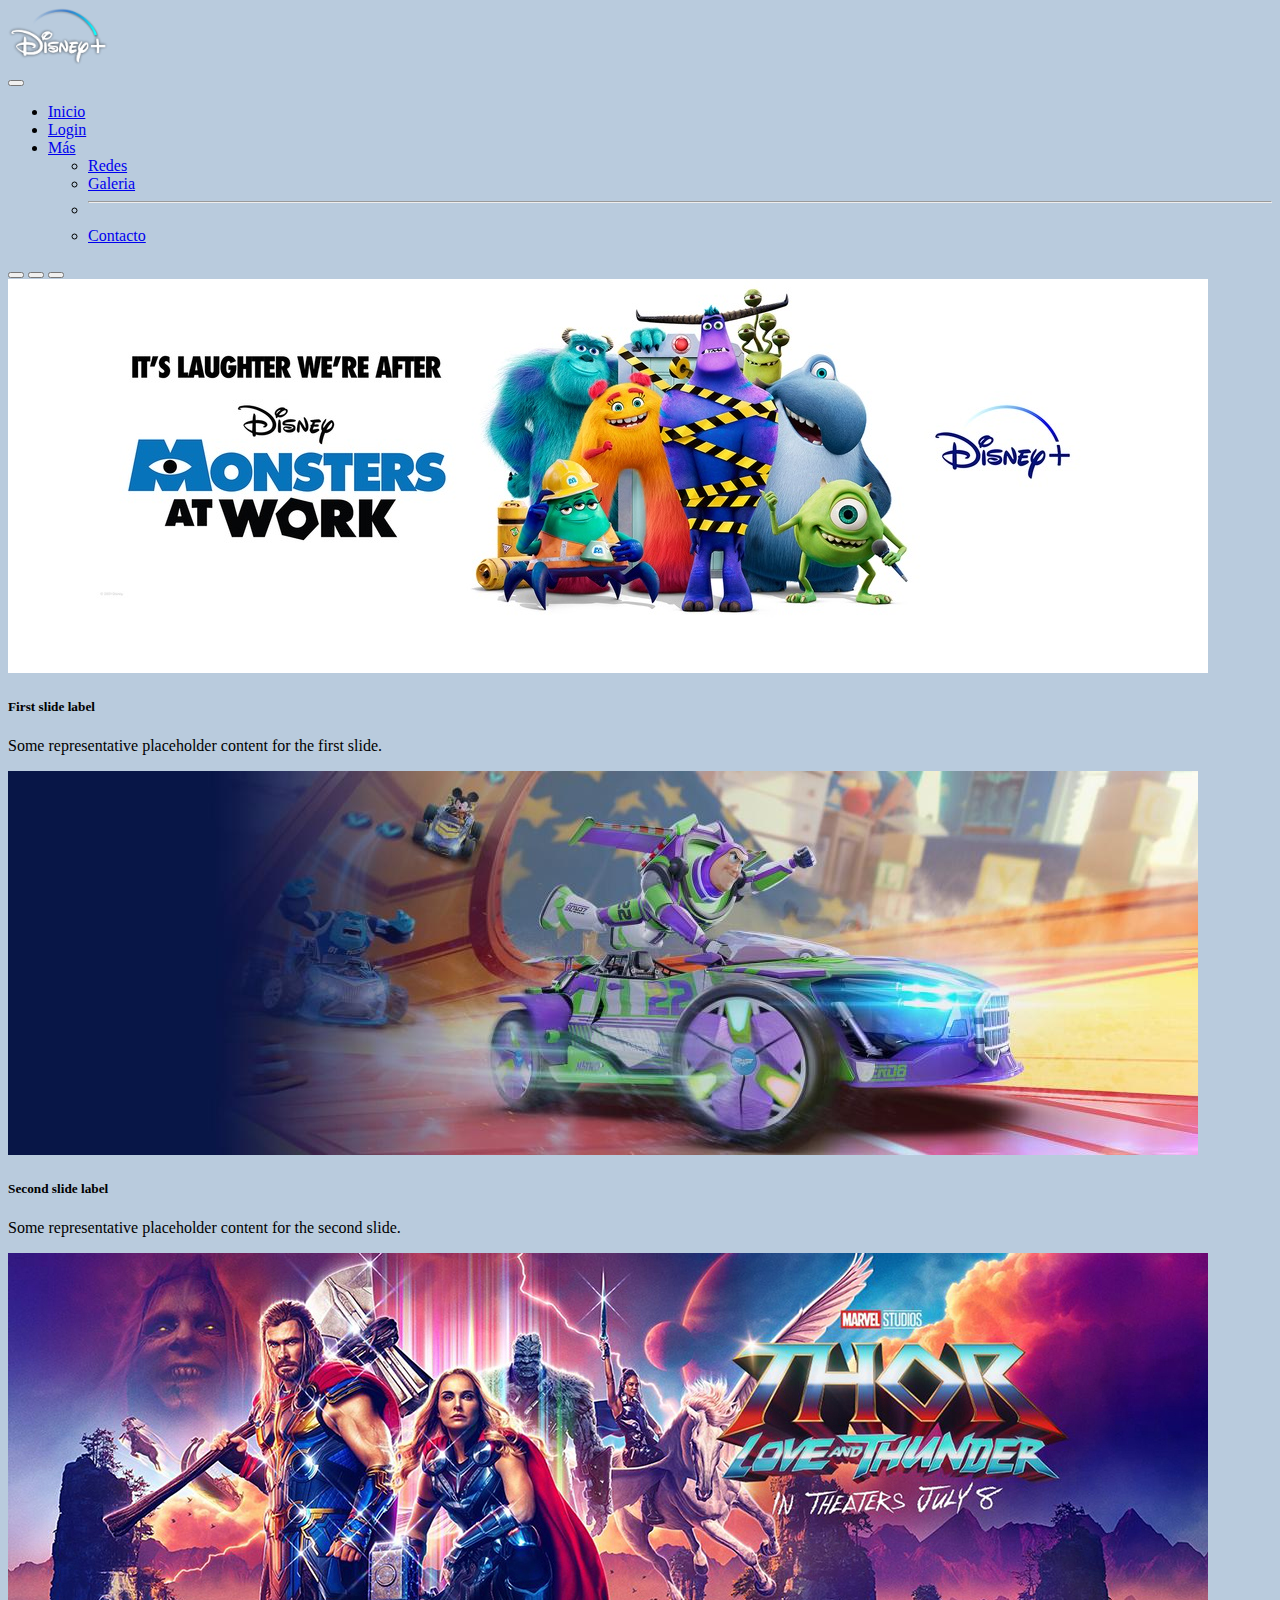
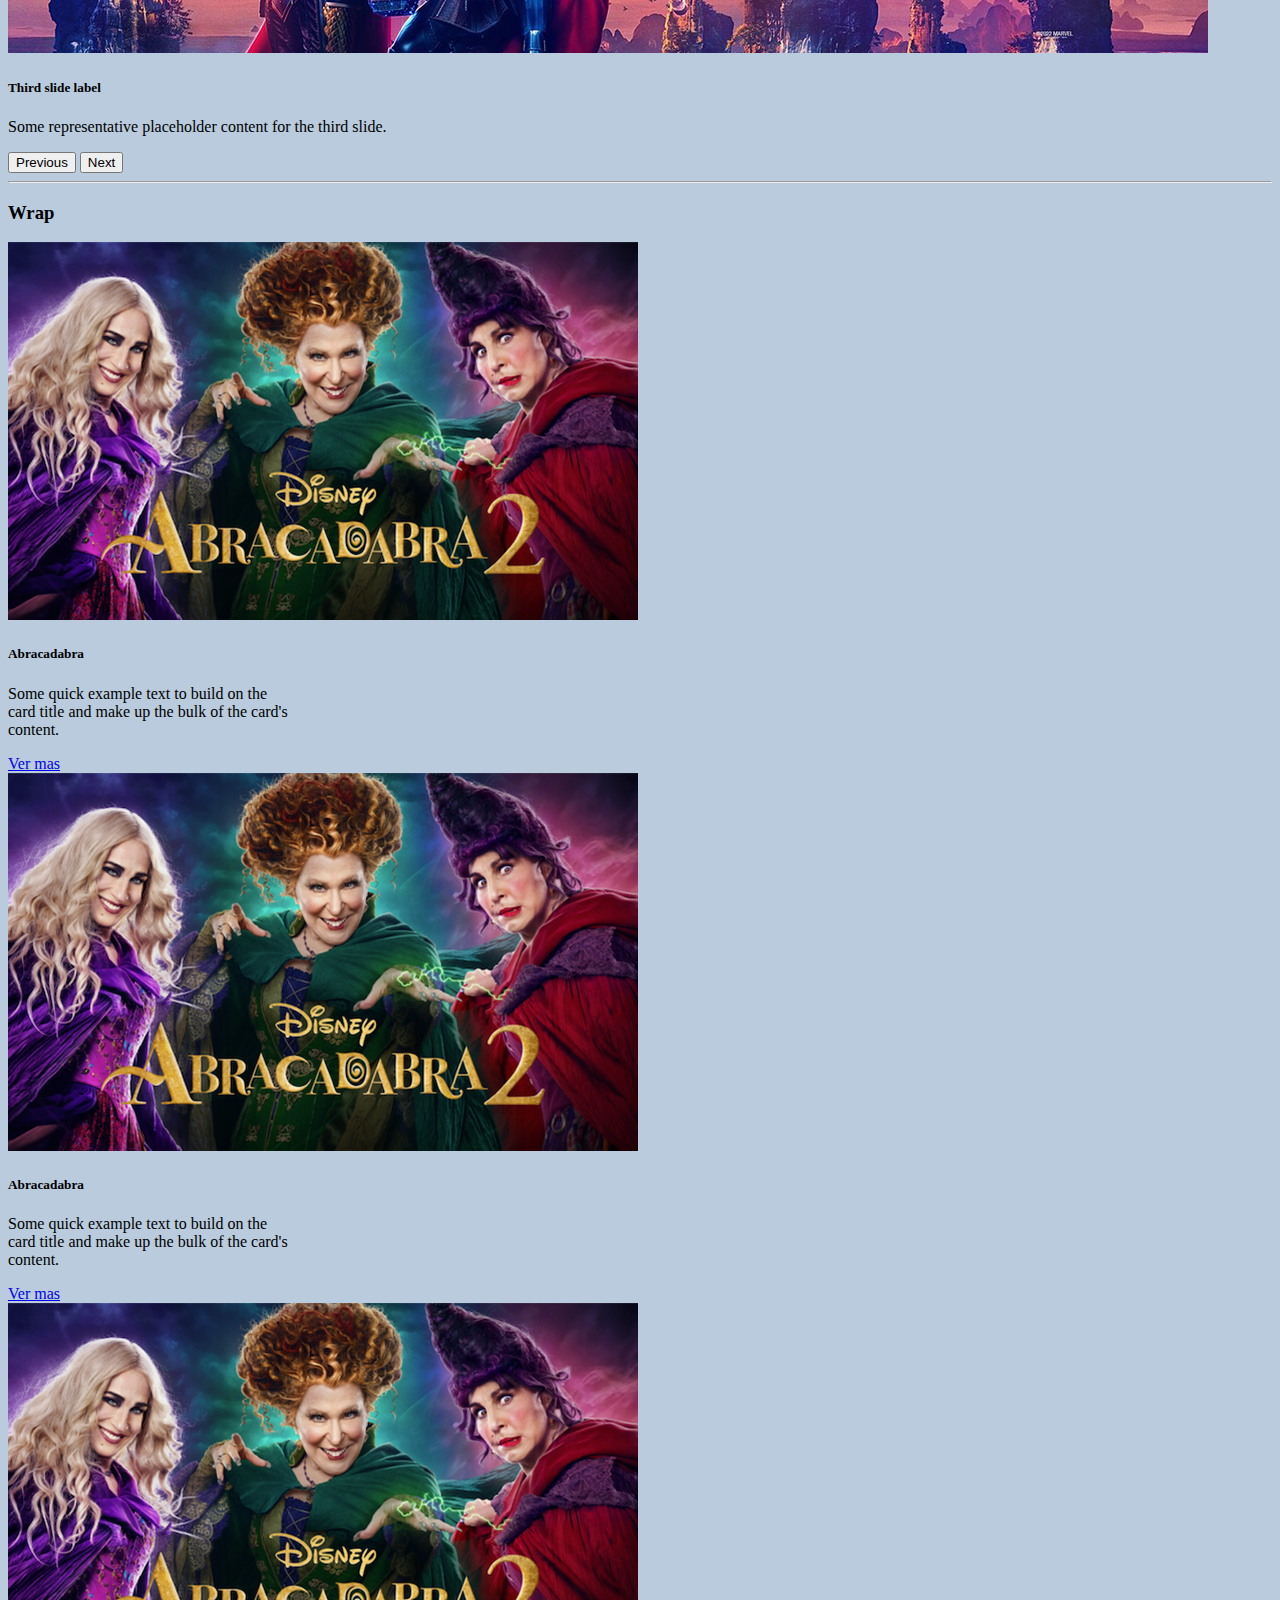
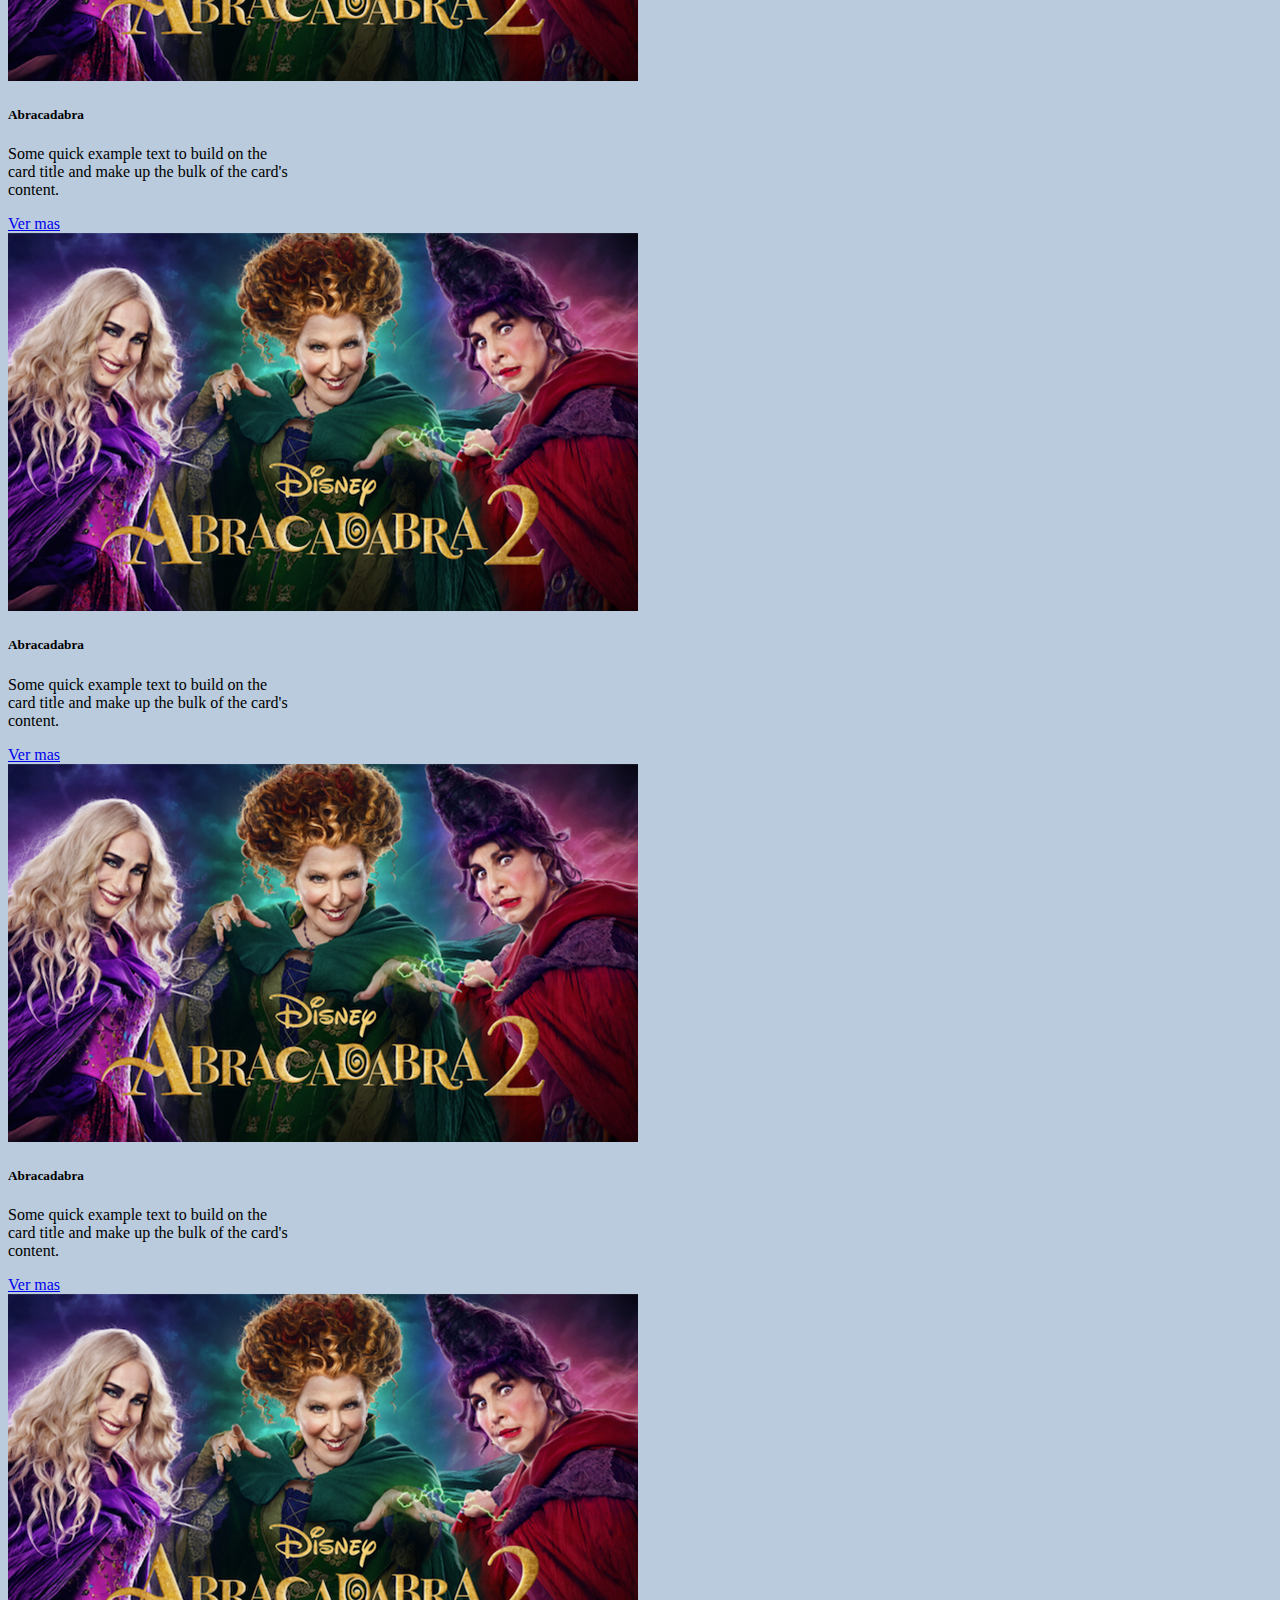
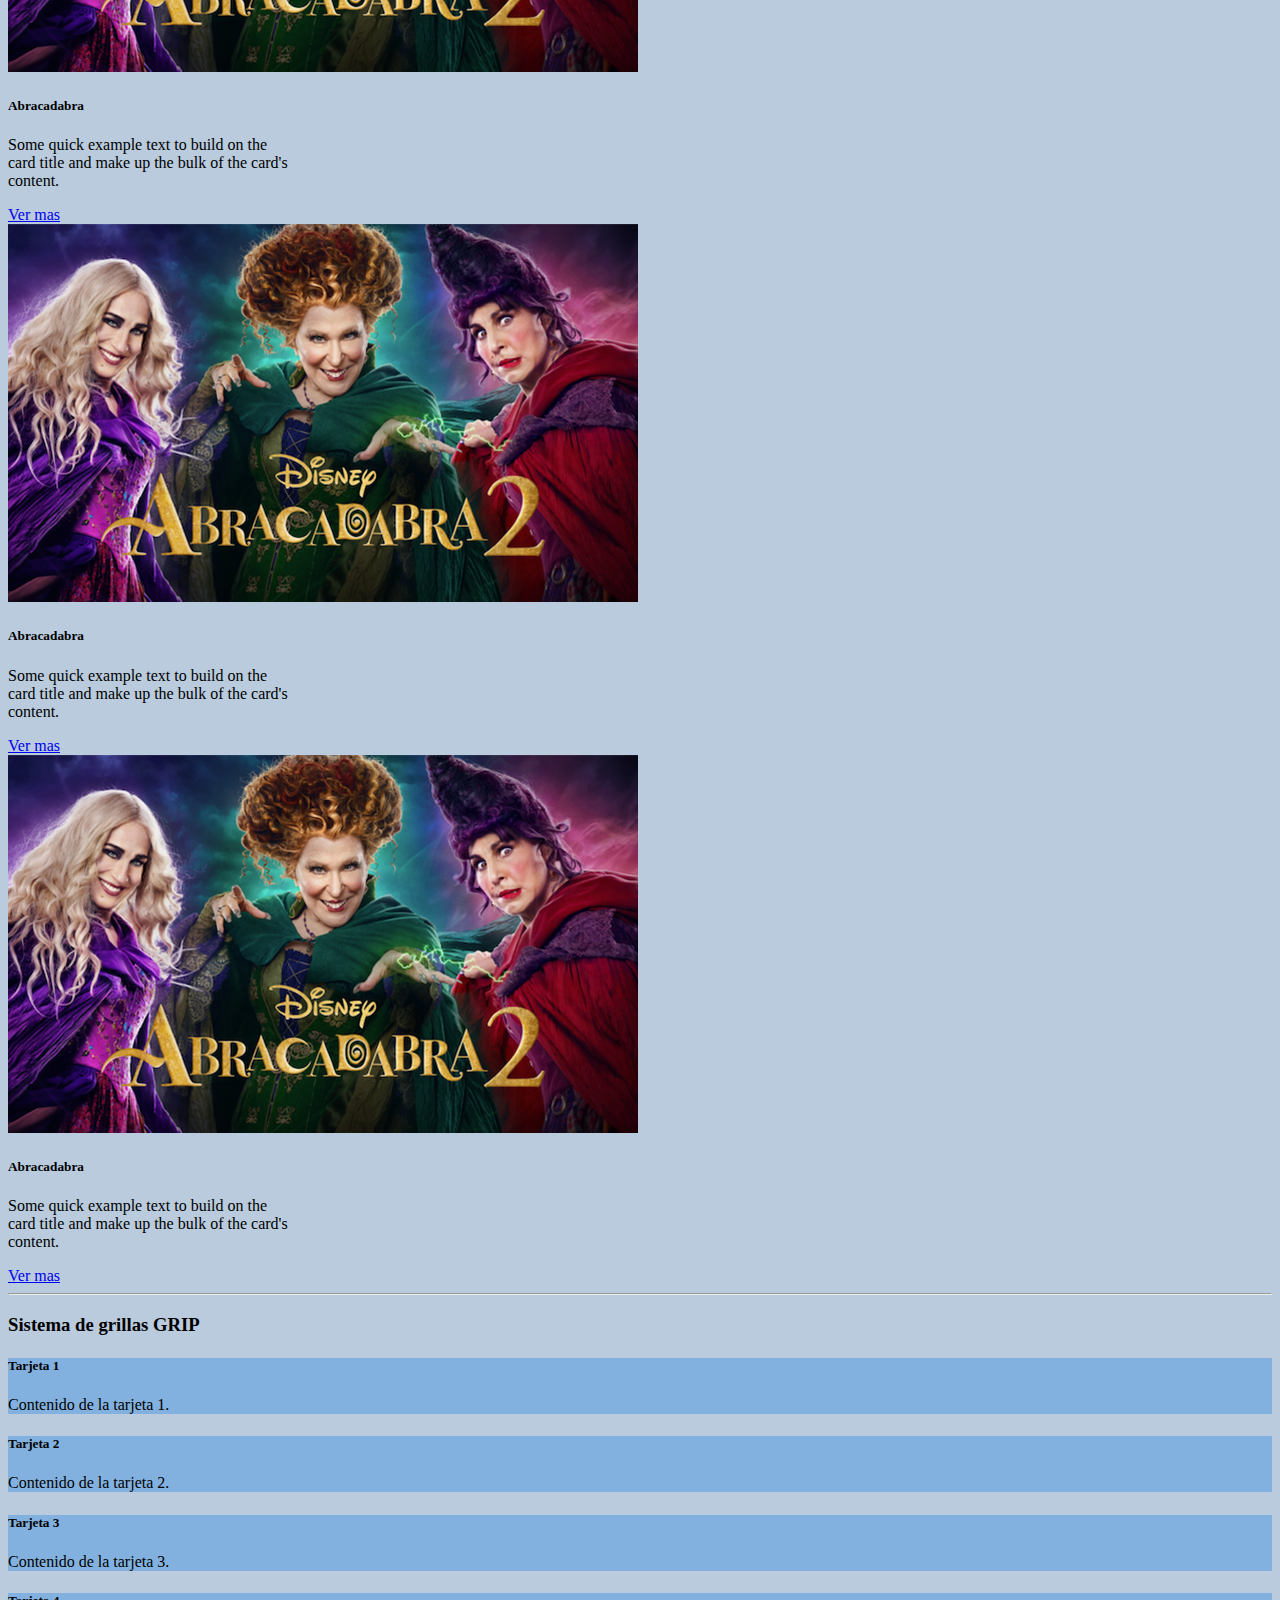
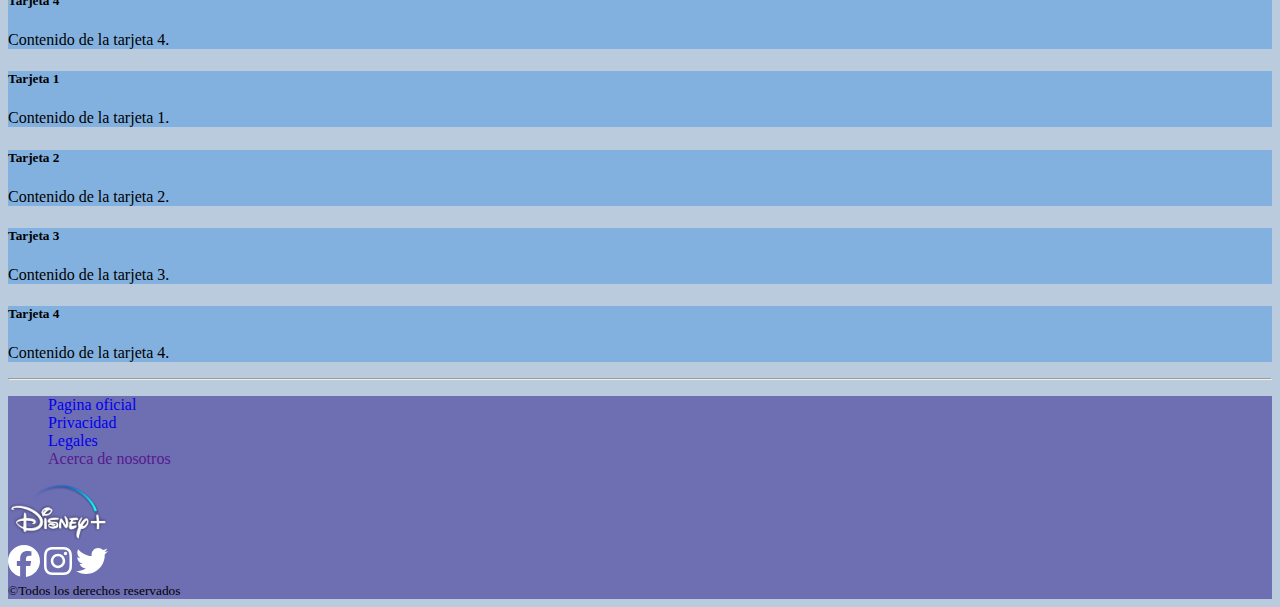
<file: index.html>
<!DOCTYPE html>
<html lang="es">
  <head>
    <meta charset="UTF-8" />
    <meta name="viewport" content="width=device-width, initial-scale=1.0" />
    <!-- meta -->
    <!-- meta -->
    <!-- meta -->
    <!-- meta -->
    <!-- meta -->

    <link
      href="https://cdn.jsdelivr.net/npm/bootstrap@5.3.2/dist/css/bootstrap.min.css"
      rel="stylesheet"
      integrity="sha384-T3c6CoIi6uLrA9TneNEoa7RxnatzjcDSCmG1MXxSR1GAsXEV/Dwwykc2MPK8M2HN"
      crossorigin="anonymous"
    />
    <!-- <script
      src="https://kit.fontawesome.com/c40215ce1b.js"
      crossorigin="anonymous"
    ></script> -->
    <link rel="stylesheet" href="style.css" />
    <title>Bootstrap Intro</title>
  </head>
  <body>
    <header>
      <nav class="navbar navbar-expand-sm bg-dark navbar-dark">
        <div class="container">
          <div>
            <img
              src="/assets/img/logo/disneyPlus.png"
              alt="logo de disney plus"
              width="100"
              id="logoDisney"
            />
          </div>
          <div>
            <button
              class="navbar-toggler"
              type="button"
              data-bs-toggle="collapse"
              data-bs-target="#navbarSupportedContent"
              aria-controls="navbarSupportedContent"
              aria-expanded="false"
              aria-label="Toggle navigation"
            >
              <span class="navbar-toggler-icon"></span>
            </button>
            <div class="collapse navbar-collapse" id="navbarSupportedContent">
              <ul class="navbar-nav me-auto mb-2 mb-lg-0">
                <li class="nav-item">
                  <a class="nav-link" aria-current="page" href="#">Inicio</a>
                </li>
                <li class="nav-item">
                  <a
                    class="nav-link"
                    aria-current="page"
                    href="/pages/login.html"
                    >Login</a
                  >
                </li>
                <!-- dropdown -->
                <li class="nav-item dropdown">
                  <a
                    class="nav-link dropdown-toggle"
                    href="#"
                    role="button"
                    data-bs-toggle="dropdown"
                    aria-expanded="false"
                  >
                    Más
                  </a>
                  <ul class="dropdown-menu">
                    <li><a class="dropdown-item" href="#redes">Redes</a></li>
                    <li><a class="dropdown-item" href="#">Galeria</a></li>
                    <li><hr class="dropdown-divider" /></li>
                    <li><a class="dropdown-item" href="#">Contacto</a></li>
                  </ul>
                </li>
              </ul>
            </div>
          </div>
        </div>
      </nav>
    </header>
    <main>
      <div id="carouselExampleCaptions" class="carousel slide">
        <div class="carousel-indicators">
          <button
            type="button"
            data-bs-target="#carouselExampleCaptions"
            data-bs-slide-to="0"
            class="active"
            aria-current="true"
            aria-label="Slide 1"
          ></button>
          <button
            type="button"
            data-bs-target="#carouselExampleCaptions"
            data-bs-slide-to="1"
            aria-label="Slide 2"
          ></button>
          <button
            type="button"
            data-bs-target="#carouselExampleCaptions"
            data-bs-slide-to="2"
            aria-label="Slide 3"
          ></button>
        </div>
        <div class="carousel-inner">
          <div class="carousel-item active">
            <img
              src="/assets/img/img_slider/Monsters.jpeg.jpg"
              class="d-block w-100"
              alt="..."
            />
            <div class="carousel-caption d-none d-md-block">
              <h5>First slide label</h5>
              <p>
                Some representative placeholder content for the first slide.
              </p>
            </div>
          </div>
          <div class="carousel-item">
            <img
              src="/assets/img/img_slider/slider.jpg"
              class="d-block w-100"
              alt="..."
            />
            <div class="carousel-caption d-none d-md-block">
              <h5>Second slide label</h5>
              <p>
                Some representative placeholder content for the second slide.
              </p>
            </div>
          </div>
          <div class="carousel-item">
            <img
              src="/assets/img/img_slider/thor.jpg"
              class="d-block w-100"
              alt="..."
            />
            <div class="carousel-caption d-none d-md-block">
              <h5>Third slide label</h5>
              <p>
                Some representative placeholder content for the third slide.
              </p>
            </div>
          </div>
        </div>
        <button
          class="carousel-control-prev"
          type="button"
          data-bs-target="#carouselExampleCaptions"
          data-bs-slide="prev"
        >
          <span class="carousel-control-prev-icon" aria-hidden="true"></span>
          <span class="visually-hidden">Previous</span>
        </button>
        <button
          class="carousel-control-next"
          type="button"
          data-bs-target="#carouselExampleCaptions"
          data-bs-slide="next"
        >
          <span class="carousel-control-next-icon" aria-hidden="true"></span>
          <span class="visually-hidden">Next</span>
        </button>
      </div>
      <hr />
      <h3 class="mx-2">Wrap</h3>
      <div class="d-flex flex-wrap justify-content-evenly">
        <div class="card m-3" style="width: 18rem">
          <img
            src="/assets/img/img_cards/abracadabra.png"
            class="card-img-top"
            alt="..."
          />
          <div class="card-body">
            <h5 class="card-title">Abracadabra</h5>
            <p class="card-text">
              Some quick example text to build on the card title and make up the
              bulk of the card's content.
            </p>
            <a href="#" class="btn btn-primary">Ver mas</a>
          </div>
        </div>

        <div class="card m-3" style="width: 18rem">
          <img
            src="/assets/img/img_cards/abracadabra.png"
            class="card-img-top"
            alt="..."
          />
          <div class="card-body">
            <h5 class="card-title">Abracadabra</h5>
            <p class="card-text">
              Some quick example text to build on the card title and make up the
              bulk of the card's content.
            </p>
            <a href="#" class="btn btn-primary">Ver mas</a>
          </div>
        </div>

        <div class="card m-3" style="width: 18rem">
          <img
            src="/assets/img/img_cards/abracadabra.png"
            class="card-img-top"
            alt="..."
          />
          <div class="card-body">
            <h5 class="card-title">Abracadabra</h5>
            <p class="card-text">
              Some quick example text to build on the card title and make up the
              bulk of the card's content.
            </p>
            <a href="#" class="btn btn-primary">Ver mas</a>
          </div>
        </div>

        <div class="card m-3" style="width: 18rem">
          <img
            src="/assets/img/img_cards/abracadabra.png"
            class="card-img-top"
            alt="..."
          />
          <div class="card-body">
            <h5 class="card-title">Abracadabra</h5>
            <p class="card-text">
              Some quick example text to build on the card title and make up the
              bulk of the card's content.
            </p>
            <a href="#" class="btn btn-primary">Ver mas</a>
          </div>
        </div>
        <div class="card m-3" style="width: 18rem">
          <img
            src="/assets/img/img_cards/abracadabra.png"
            class="card-img-top"
            alt="..."
          />
          <div class="card-body">
            <h5 class="card-title">Abracadabra</h5>
            <p class="card-text">
              Some quick example text to build on the card title and make up the
              bulk of the card's content.
            </p>
            <a href="#" class="btn btn-primary">Ver mas</a>
          </div>
        </div>

        <div class="card m-3" style="width: 18rem">
          <img
            src="/assets/img/img_cards/abracadabra.png"
            class="card-img-top"
            alt="..."
          />
          <div class="card-body">
            <h5 class="card-title">Abracadabra</h5>
            <p class="card-text">
              Some quick example text to build on the card title and make up the
              bulk of the card's content.
            </p>
            <a href="#" class="btn btn-primary">Ver mas</a>
          </div>
        </div>

        <div class="card m-3" style="width: 18rem">
          <img
            src="/assets/img/img_cards/abracadabra.png"
            class="card-img-top"
            alt="..."
          />
          <div class="card-body">
            <h5 class="card-title">Abracadabra</h5>
            <p class="card-text">
              Some quick example text to build on the card title and make up the
              bulk of the card's content.
            </p>
            <a href="#" class="btn btn-primary">Ver mas</a>
          </div>
        </div>

        <div class="card m-3" style="width: 18rem">
          <img
            src="/assets/img/img_cards/abracadabra.png"
            class="card-img-top"
            alt="..."
          />
          <div class="card-body">
            <h5 class="card-title">Abracadabra</h5>
            <p class="card-text">
              Some quick example text to build on the card title and make up the
              bulk of the card's content.
            </p>
            <a href="#" class="btn btn-primary">Ver mas</a>
          </div>
        </div>
      </div>

      <hr />

      <h3 class="mx-2">Sistema de grillas GRIP</h3>

      <div class="container">
        <div class="row">
          <!-- Tarjeta 1 -->
          <div class="col-lg-3 col-md-6 col-sm-12 mb-4">
            <div class="card">
              <div class="card-body tarjeta">
                <h5 class="card-title">Tarjeta 1</h5>
                <p class="card-text">Contenido de la tarjeta 1.</p>
              </div>
            </div>
          </div>

          <!-- Tarjeta 2 -->
          <div class="col-lg-3 col-md-6 col-sm-12 mb-4">
            <div class="card">
              <div class="card-body tarjeta">
                <h5 class="card-title">Tarjeta 2</h5>
                <p class="card-text">Contenido de la tarjeta 2.</p>
              </div>
            </div>
          </div>

          <!-- Tarjeta 3 -->
          <div class="col-lg-3 col-md-6 col-sm-12 mb-4">
            <div class="card">
              <div class="card-body tarjeta">
                <h5 class="card-title">Tarjeta 3</h5>
                <p class="card-text">Contenido de la tarjeta 3.</p>
              </div>
            </div>
          </div>

          <!-- Tarjeta 4 -->
          <div class="col-lg-3 col-md-6 col-sm-12 mb-4">
            <div class="card">
              <div class="card-body tarjeta">
                <h5 class="card-title">Tarjeta 4</h5>
                <p class="card-text">Contenido de la tarjeta 4.</p>
              </div>
            </div>
          </div>

          <!-- Tarjeta 1 -->
          <div class="col-lg-3 col-md-6 col-sm-12 mb-4">
            <div class="card">
              <div class="card-body tarjeta">
                <h5 class="card-title">Tarjeta 1</h5>
                <p class="card-text">Contenido de la tarjeta 1.</p>
              </div>
            </div>
          </div>

          <!-- Tarjeta 2 -->
          <div class="col-lg-3 col-md-6 col-sm-12 mb-4">
            <div class="card">
              <div class="card-body tarjeta">
                <h5 class="card-title">Tarjeta 2</h5>
                <p class="card-text">Contenido de la tarjeta 2.</p>
              </div>
            </div>
          </div>

          <!-- Tarjeta 3 -->
          <div class="col-lg-3 col-md-6 col-sm-12 mb-4">
            <div class="card">
              <div class="card-body tarjeta">
                <h5 class="card-title">Tarjeta 3</h5>
                <p class="card-text">Contenido de la tarjeta 3.</p>
              </div>
            </div>
          </div>

          <!-- Tarjeta 4 -->
          <div class="col-lg-3 col-md-6 col-sm-12 mb-4">
            <div class="card">
              <div class="card-body tarjeta">
                <h5 class="card-title">Tarjeta 4</h5>
                <p class="card-text">Contenido de la tarjeta 4.</p>
              </div>
            </div>
          </div>
        </div>
      </div>

      <hr />
    </main>

    <footer class="text-light py-2">
      <div class="row">
        <div class="col-sm-12 col-md-4 d-flex justify-content-center mt-3">
          <ul>
            <li>
              <a
                href="https://disneylatino.com/"
                target="_blank"
                class="text-light text-decoration-none"
                >Pagina oficial</a
              >
            </li>
            <li>
              <a
                href="/pages/error404.html"
                target="_blank"
                class="text-light text-decoration-none"
                >Privacidad</a
              >
            </li>
            <li>
              <a
                href="/pages/error404.html"
                target="_blank"
                class="text-light text-decoration-none"
                >Legales</a
              >
            </li>
            <li>
              <a href="" target="_blank" class="text-light text-decoration-none"
                >Acerca de nosotros</a
              >
            </li>
          </ul>
        </div>

        <div class="col-sm-12 col-md-4 text-center mt-3">
          <a href="#logoDisney"
            ><img src="/assets/img/logo/disneyPlus.png" width="100" alt=""
          /></a>
        </div>

        <div class="col-sm-12 col-md-4 text-center mt-3" id="redes">
          <a href="https://www.facebook.com/Disney" target="_blank">
            <img src="/assets/img/logo/facebook.svg" alt="" />
          </a>
          <a href="https://www.instagram.com/" target="_blank">
            <img src="/assets/img/logo/instagram.svg" alt="" />
          </a>
          <a href="">
            <img src="/assets/img/logo/twitter.svg" alt="" />
          </a>
          <br />
          <small>&copy;Todos los derechos reservados</small>
        </div>
      </div>
    </footer>
    <script
      src="https://cdn.jsdelivr.net/npm/bootstrap@5.3.2/dist/js/bootstrap.bundle.min.js"
      integrity="sha384-C6RzsynM9kWDrMNeT87bh95OGNyZPhcTNXj1NW7RuBCsyN/o0jlpcV8Qyq46cDfL"
      crossorigin="anonymous"
    ></script>
  </body>
</html>
</file>
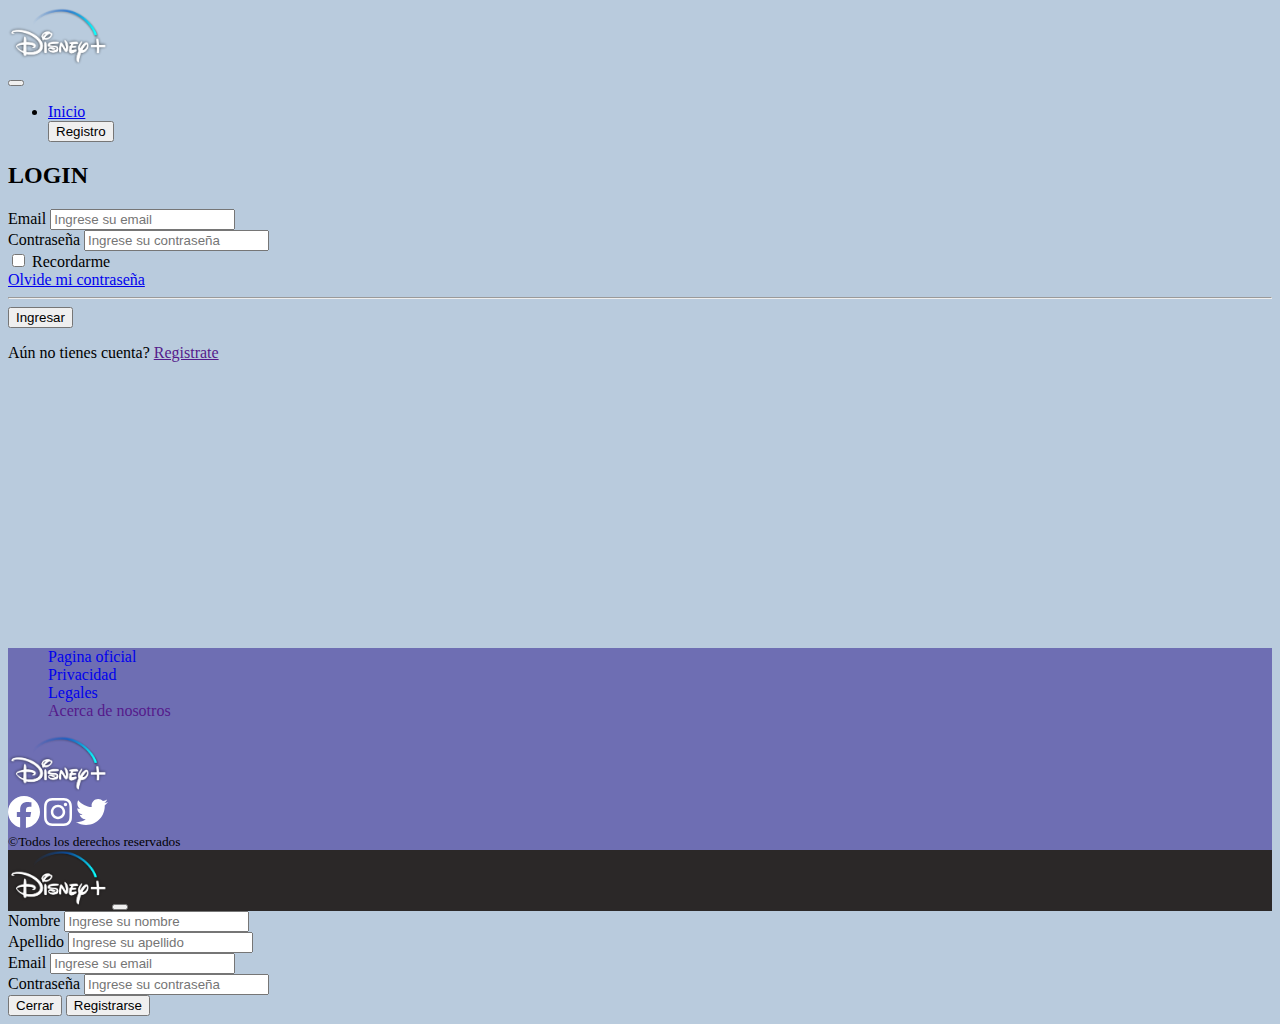
<file: pages/login.html>
<!DOCTYPE html>
<html lang="en">
  <head>
    <meta charset="UTF-8" />
    <meta name="viewport" content="width=device-width, initial-scale=1.0" />
    <link
      href="https://cdn.jsdelivr.net/npm/bootstrap@5.3.2/dist/css/bootstrap.min.css"
      rel="stylesheet"
      integrity="sha384-T3c6CoIi6uLrA9TneNEoa7RxnatzjcDSCmG1MXxSR1GAsXEV/Dwwykc2MPK8M2HN"
      crossorigin="anonymous"
    />
    <link rel="stylesheet" href="/css/login.css" />
    <title>Document</title>
  </head>
  <body>
    <header>
      <nav class="navbar navbar-expand-sm bg-dark navbar-dark">
        <div class="container-fluid">
          <div>
            <img
              src="/assets/img/logo/disneyPlus.png"
              alt="logo de disney plus"
              width="100"
              id="logoDisney"
            />
          </div>
          <div>
            <button
              class="navbar-toggler"
              type="button"
              data-bs-toggle="collapse"
              data-bs-target="#navbarSupportedContent"
              aria-controls="navbarSupportedContent"
              aria-expanded="false"
              aria-label="Toggle navigation"
            >
              <span class="navbar-toggler-icon"></span>
            </button>
            <div class="collapse navbar-collapse" id="navbarSupportedContent">
              <ul class="navbar-nav me-auto mb-2 mb-lg-0">
                <li class="nav-item">
                  <a class="nav-link" aria-current="page" href="/index.html"
                    >Inicio</a
                  >
                </li>

                <button
                  type="button"
                  class="btn btn-primary"
                  data-bs-toggle="modal"
                  data-bs-target="#exampleModal"
                >
                  Registro
                </button>
              </ul>
            </div>
          </div>
        </div>
      </nav>
    </header>
    <main>
      <div class="container">
        <h2 class="text-center">LOGIN</h2>
        <div class="d-flex justify-content-center medio">
          <div class="m-3">
            <form class="border rounded-3 p-2">
              <div class="mb-3">
                <label for="exampleInputEmail1" class="form-label"
                  >Email
                </label>
                <input
                  type="email"
                  class="form-control"
                  id="exampleInputEmail1"
                  aria-describedby="emailHelp"
                  placeholder="Ingrese su email"
                  required
                />
              </div>
              <div class="mb-3">
                <label for="exampleInputPassword1" class="form-label"
                  >Contraseña</label
                >
                <input
                  type="password"
                  class="form-control"
                  id="exampleInputPassword1"
                  placeholder="Ingrese su contraseña"
                  minlength="6"
                  maxlength="15"
                  required
                />
              </div>
              <div class="mb-3 form-check">
                <input
                  type="checkbox"
                  class="form-check-input"
                  id="exampleCheck1"
                />
                <label class="form-check-label" for="exampleCheck1"
                  >Recordarme</label
                >
              </div>
              <a href="/pages/error404.html">Olvide mi contraseña</a>
              <hr />
              <div>
                <button type="submit" class="btn btn-primary mb-3">
                  Ingresar
                </button>
              </div>
              <div>
                <p>
                  Aún no tienes cuenta?
                  <a
                    href=""
                    data-bs-toggle="modal"
                    data-bs-target="#exampleModal"
                    >Registrate</a
                  >
                </p>
              </div>
            </form>
          </div>
          <div class="m-3 mapa">
            <iframe
              src="https://www.google.com/maps/embed?pb=!1m18!1m12!1m3!1d3560.10606794951!2d-65.20974192556413!3d-26.836578490025154!2m3!1f0!2f0!3f0!3m2!1i1024!2i768!4f13.1!3m3!1m2!1s0x94225d3ad7f30f1d%3A0xf8606cd659b8e3e4!2sRollingCode%20School!5e0!3m2!1ses-419!2sar!4v1703763463861!5m2!1ses-419!2sar"
              width="250"
              height="250"
              style="border: 0"
              allowfullscreen=""
              loading="lazy"
              referrerpolicy="no-referrer-when-downgrade"
            ></iframe>
          </div>
        </div>
      </div>
    </main>
    <footer class="text-light py-2">
      <div class="row">
        <div class="col-sm-12 col-md-4 d-flex justify-content-center mt-3">
          <ul>
            <li>
              <a
                href="https://disneylatino.com/"
                target="_blank"
                class="text-light text-decoration-none"
                >Pagina oficial</a
              >
            </li>
            <li>
              <a
                href="/pages/error404.html"
                target="_blank"
                class="text-light text-decoration-none"
                >Privacidad</a
              >
            </li>
            <li>
              <a
                href="/pages/error404.html"
                target="_blank"
                class="text-light text-decoration-none"
                >Legales</a
              >
            </li>
            <li>
              <a href="" target="_blank" class="text-light text-decoration-none"
                >Acerca de nosotros</a
              >
            </li>
          </ul>
        </div>

        <div class="col-sm-12 col-md-4 text-center mt-3">
          <a href="#logoDisney"
            ><img src="/assets/img/logo/disneyPlus.png" width="100" alt=""
          /></a>
        </div>

        <div class="col-sm-12 col-md-4 text-center mt-3" id="redes">
          <a href="https://www.facebook.com/Disney" target="_blank">
            <img src="/assets/img/logo/facebook.svg" alt="" />
          </a>
          <a href="https://www.instagram.com/" target="_blank">
            <img src="/assets/img/logo/instagram.svg" alt="" />
          </a>
          <a href="">
            <img src="/assets/img/logo/twitter.svg" alt="" />
          </a>
          <br />
          <small>&copy;Todos los derechos reservados</small>
        </div>
      </div>
    </footer>
    <script
      src="https://cdn.jsdelivr.net/npm/bootstrap@5.3.2/dist/js/bootstrap.bundle.min.js"
      integrity="sha384-C6RzsynM9kWDrMNeT87bh95OGNyZPhcTNXj1NW7RuBCsyN/o0jlpcV8Qyq46cDfL"
      crossorigin="anonymous"
    ></script>
  </body>
</html>

<!-- Modal Registro -->
<div
  class="modal fade"
  id="exampleModal"
  tabindex="-1"
  aria-labelledby="exampleModalLabel"
  aria-hidden="true"
>
  <div class="modal-dialog">
    <div class="modal-content">
      <div class="modal-header headerRegistro">
        <img src="/assets/img/logo/disneyPlus.png" width="100" alt="" />
        <button
          type="button"
          class="btn-close"
          data-bs-dismiss="modal"
          aria-label="Close"
        ></button>
      </div>
      <div class="modal-body">
        <form>
          <div class="mb-3">
            <label for="name" class="form-label">Nombre</label>
            <input
              type="text"
              class="form-control"
              id="name"
              placeholder="Ingrese su nombre"
              required
            />
          </div>
          <div class="mb-3">
            <label for="lastName" class="form-label">Apellido</label>
            <input
              type="text"
              class="form-control"
              id="lastName"
              placeholder="Ingrese su apellido"
              required
            />
          </div>

          <div class="mb-3">
            <label for="exampleInputEmail1" class="form-label">Email </label>
            <input
              type="email"
              class="form-control"
              id="exampleInputEmail1"
              aria-describedby="emailHelp"
              placeholder="Ingrese su email"
              required
            />
          </div>
          <div class="mb-3">
            <label for="exampleInputPassword1" class="form-label"
              >Contraseña</label
            >
            <input
              type="password"
              class="form-control"
              id="exampleInputPassword1"
              placeholder="Ingrese su contraseña"
              minlength="6"
              maxlength="15"
              required
            />
          </div>
          <div class="modal-footer">
            <button
              type="button"
              class="btn btn-secondary"
              data-bs-dismiss="modal"
            >
              Cerrar
            </button>
            <button type="submit" class="btn btn-primary">Registrarse</button>
          </div>
        </form>
      </div>
    </div>
  </div>
</div>
</file>
<file: style.css>
:root {
  --main-color: #b9cbdd;
  --second-color: #83b1df;
}

html {
  scroll-behavior: smooth;
}

body {
  background-color: var(--main-color);
}

.tarjeta {
  background-color: var(--second-color);
}

footer {
  background-color: rgb(110, 110, 179);
}

footer li {
  list-style: none;
}

footer a {
  text-decoration: none;
}
</file>
<file: css/login.css>
@import url();

:root {
  --fuente: Arial, Helvetica, sans-serif;
  --main-color: #b9cbdd;
  --second-color: #83b1df;
}

h1 {
  font-family: var(--fuente);
  color: var(--second-color);
}

h3 {
  font-family: var(--fuente);
}

body {
  background-color: var(--main-color);
}

footer {
  background-color: rgb(110, 110, 179);
}

footer li {
  list-style: none;
}

footer a {
  text-decoration: none;
}

.headerRegistro {
  background-color: rgb(43, 40, 40);
}

/* MEDIA QUERY----------------------------------------*/

/* sintaxis 

@media screen (breakpoint) {
  ACCION
}

-----

@media (breakpoint) {
  ACCION
}

------------------------------------------------------*/

@media screen and (min-width: 420px) and (max-width: 575px) {
  /* Reglas de estilo que se aplicarán cuando el ancho de la pantalla esté entre 600px y 1024px */
  body {
    background-color: #e2c2c2;
  }

  h2 {
    font-size: medium;
  }

  form {
    background-color: white;
  }

  .medio {
    display: flex;
    flex-direction: column;
  }

  .mapa {
    text-align: center;
  }
}

@media (max-width: 419px) {
  h2 {
    font-size: medium;
  }

  form {
    background-color: white;
  }

  .mapa {
    display: none;
  }
}
</file>
